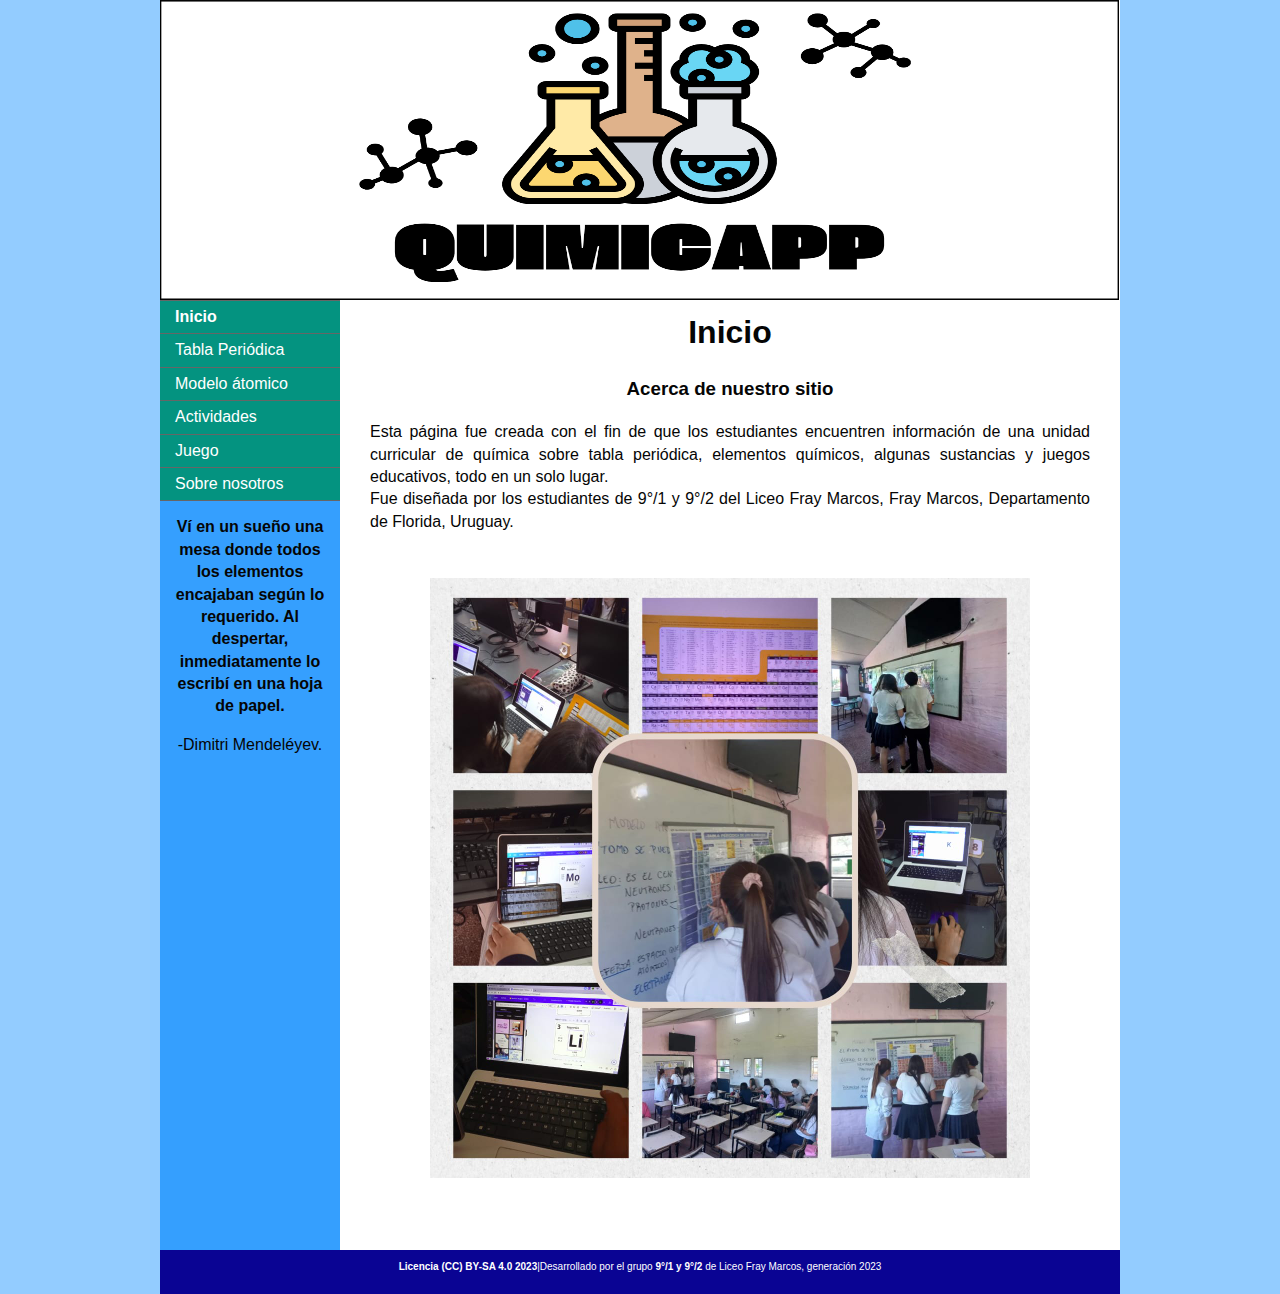
<file: index.html>
<!DOCTYPE html>
<html lang="es">
<head>
  <meta charset="UTF-8">
  <meta name="viewport" content="width=device-width, initial-scale=1.0">
    <title>QUIMICapp - Inicio</title>
    <link rel="icon" href="img/logo_2.png" type="image/x-icon">
    <link rel="stylesheet" href="style.css">
  </head>

  <body>

    <div class="container">
    
      <div class="header">
        <a href="index.html"> 
            <img src="img\logo.png" 
                alt="QUIMICapp" 
                name="QUIMICapp" 
                width="960" 
                height="300" 
                id="logo" 
                style=" background: blue ; display:block;" />
        </a>
      </div><!-- end .header -->

      <div 
        class="sidebar1"
        style="height: 940px;">
        <ul class="nav">
          <li >
            <a class="este" href="index.html">Inicio</a>
          </li>
          <li>
            <a href="TablaPeriodica.html">Tabla Periódica</a>
          </li>
          <li>
            <a href="ModeloAtómico.html">Modelo átomico</a>
          </li>
          <li>
            <a href="Actividades.html">Actividades</a>
          </li>
          <li>
            <a href="Juego.html">Juego</a>
          </li>
	        <li>
            <a href="nosotros.html">Sobre nosotros</a>
          </li>
        </ul>
      
    	  <p class="frase">Ví en un sueño una mesa donde todos los elementos encajaban 
			  según lo requerido. Al despertar, inmediatamente lo escribí en una hoja de papel. </p>
        <p>-Dimitri Mendeléyev.</p>
      </div><!-- end .sidebar1 -->

    
      <div class="content">
        <h1>Inicio</h1>
        <h3>Acerca de nuestro sitio</h3>
    	  <p class="just">Esta página fue creada con el fin de que los estudiantes encuentren información de una unidad 
          curricular de química sobre tabla periódica, elementos químicos, algunas sustancias y juegos 
          educativos, todo en un solo lugar. 
        </p>
        <p class="just">Fue diseñada por los estudiantes de 9°/1 y 9°/2 del 
          Liceo Fray Marcos, Fray Marcos, Departamento de Florida, Uruguay.
        </p>
          <br>
          <br>
        <p style="text-align: center;"><img 
          src="img/cog.png"
          width="600"
          height="600"></p>
          <br>
      </div><!-- end .content -->

      <div class="footer">
        <p> <a href="https://creativecommons.org/licenses/by-sa/4.0/">Licencia (CC) BY-SA 4.0 2023</a>|Desarrollado por el grupo 
          <a class="link"
            href="nosotros.html">
            9°/1 y 9°/2</a> 
        de Liceo Fray Marcos, generación 2023</p>
      </div> <!-- end .footer -->
    </div><!-- end .container -->
  </body>
</html>
</file>
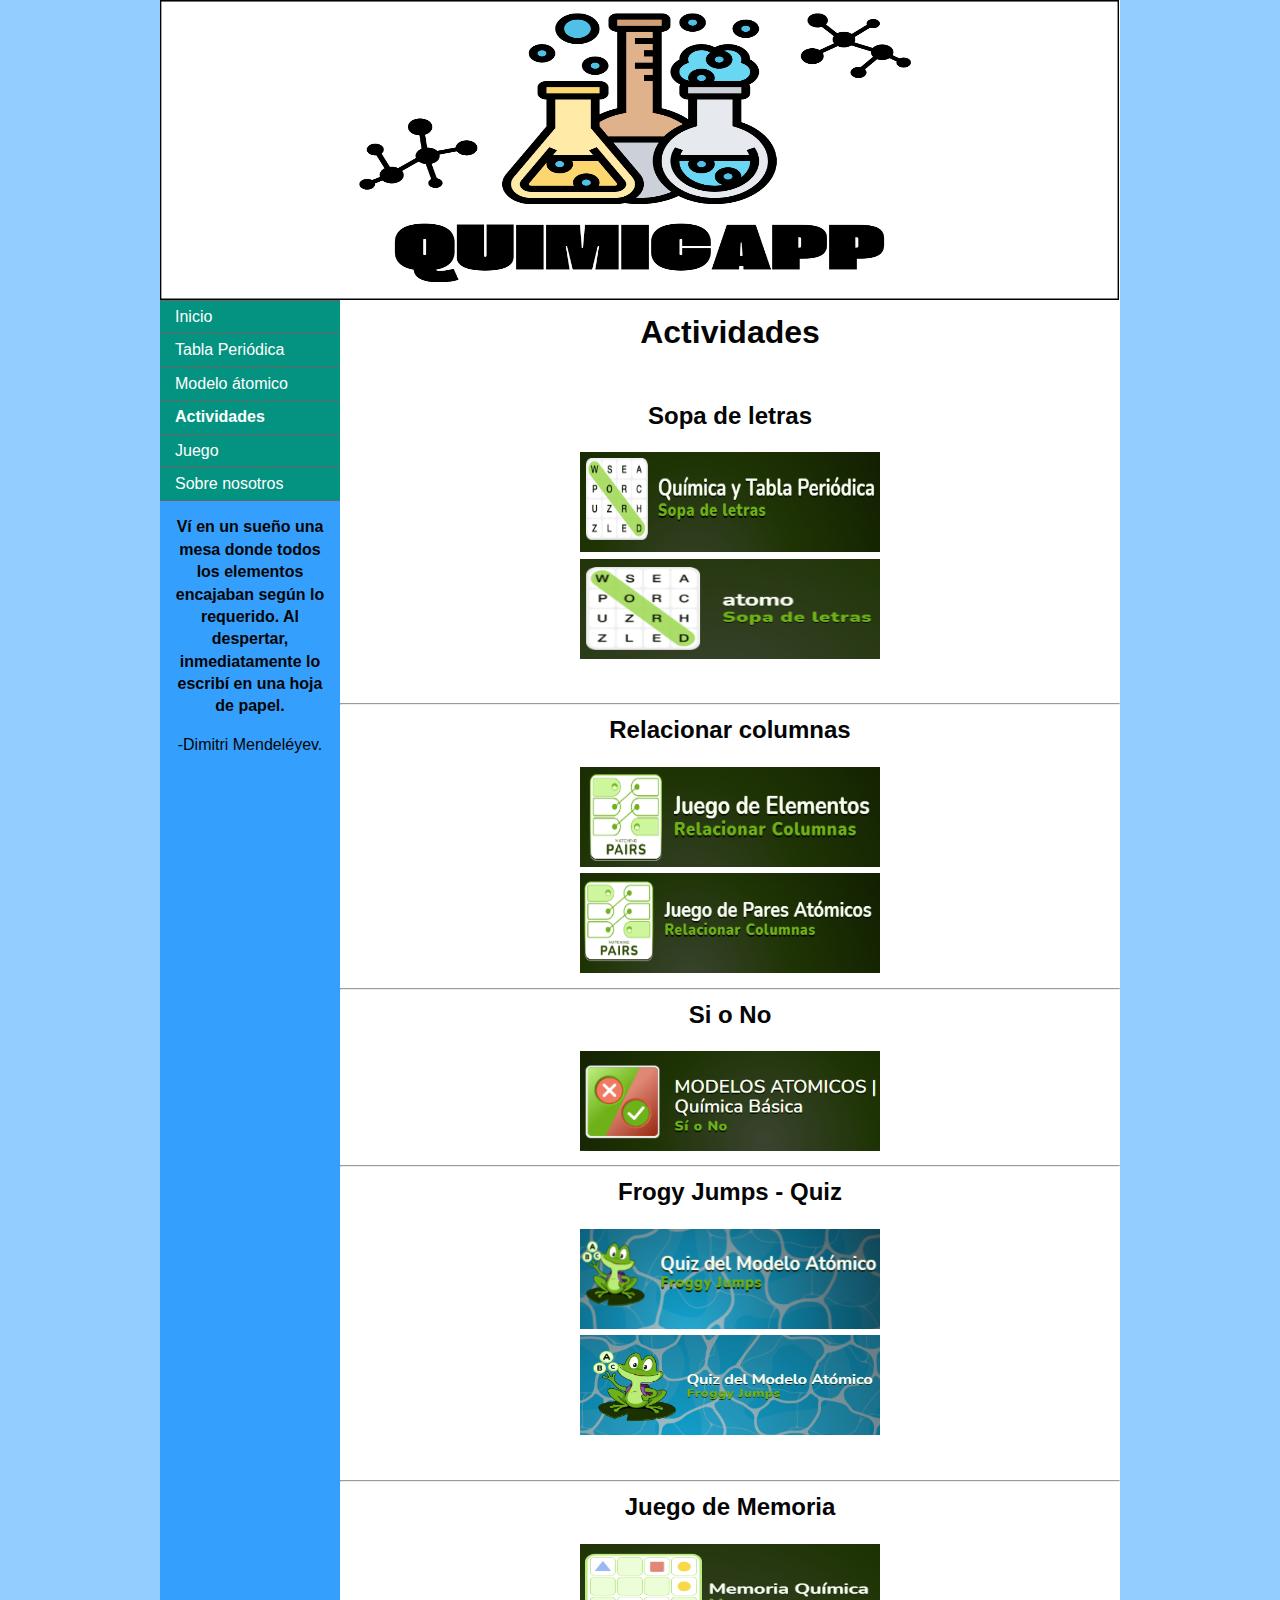
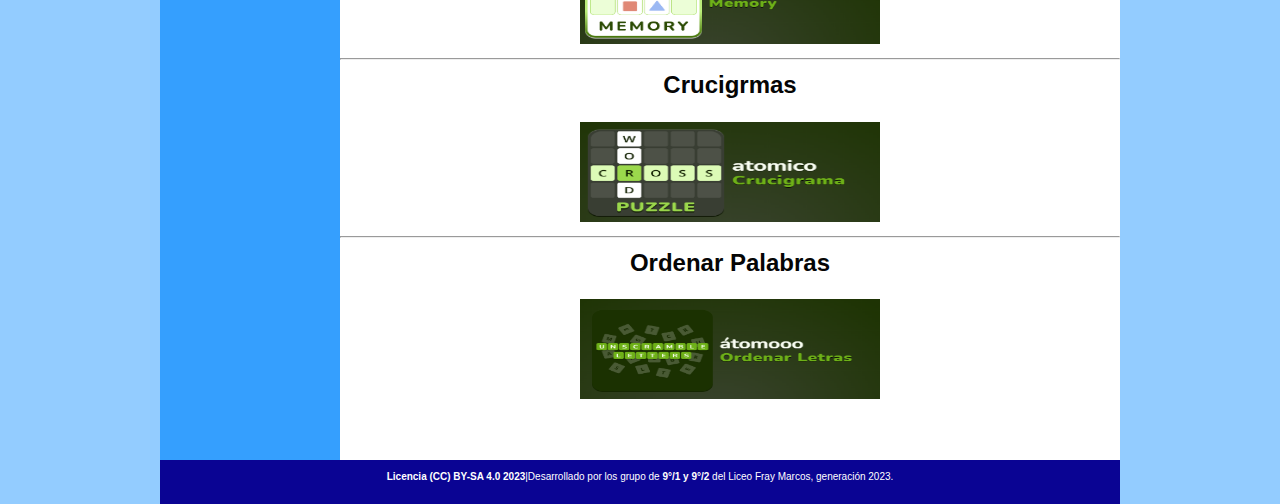
<file: Actividades.html>
<!DOCTYPE html>
<html lang="es">
<head>
  <meta charset="UTF-8">
  <meta name="viewport" content="width=device-width, initial-scale=1.0">
    <title>QUIMICapp - Inicio</title>
    <link rel="icon" href="img/logo_2.png" type="image/x-icon">
    <link rel="stylesheet" href="style.css">
  </head>

  <body>

    <div class="container">
    
      <div class="header">
        <a href="quimicapp.html"> 
            <img src="img\logo.png" 
                alt="QUIMICapp" 
                name="QUIMICapp" 
                width="960" 
                height="300" 
                id="logo" 
                style=" background: blue ; display:block;" />
        </a>
      </div><!-- end .header -->

      <div 
        class="sidebar1"
        style="height: 1750px;">
        <ul class="nav">
          <li>
            <a href="index.html">Inicio</a>
          </li>
          <li>
            <a href="TablaPeriodica.html">Tabla Periódica</a>
          </li>
          <li>
            <a href="ModeloAtómico.html">Modelo átomico</a>
          </li>
          <li class="este"  >
            <a href="actividades.html">Actividades</a>
          </li>
          <li>
            <a href="juego.html">Juego</a>
          </li>
	        <li>
            <a href="nosotros.html">Sobre nosotros</a>
          </li>
        </ul>
      
    <p class="frase">Ví en un sueño una mesa donde todos los elementos encajaban 
      según lo requerido. Al despertar, inmediatamente lo escribí en una hoja de papel. </p>
    <p>-Dimitri Mendeléyev.</p>
    <!-- end .sidebar1 --></div>
  <div class="content">
    <h1>Actividades</h1>
    
    <br>
    <Center>
    <h2>Sopa de letras</h2>
    
      <a href="https://es.educaplay.com/juego/16763897-quimica_y_tabla_periodica.html">
        <img src="img/sopa.png" width="300" height="100" alt="sopa de letras" />
      </a>
      <br>
 
      <a href="https://es.educaplay.com/juego/17119209-atomo.html">
        <img 
          src="img/j_sopa_atomo.PNG" 
          width="300px" 
          height="100px" 
          alt="Juego de Elementos - Relación de columnas" />
      </a>

    <p>&nbsp;</p>

    <hr>
    
    <h2>Relacionar columnas</h2>
  
      <a href="https://es.educaplay.com/juego/16763418-juego_de_elementos.html">
        <img 
          src="img/elementos.png" 
          width="300px" 
          height="100px" 
          alt="Juego de Elementos - Relación de columnas" />
      </a> 
      <br>

      <a href="https://es.educaplay.com/recursos-educativos/17119114-juego_de_pares_atomicos.html">
        <img 
          src="img/j_rc_pares.PNG"
          width="300px"
          height="100px">
      </a>
      <br>
      <hr>
    <h2>Si o No</h2>
   
      <a href="https://es.educaplay.com/recursos-educativos/17119113-modelos_atomicos_quimica_basica.html">
        <img 
          src="img/j_si_ma.PNG" 
          width="300px" 
          height="100px" 
          alt="MODELOS ATOMICOS | Química Básica - Relación de columnas" />
      </a> 
      <hr>
    <h2>Frogy Jumps - Quiz</h2>
  
      <a href="https://es.educaplay.com/recursos-educativos/17119235-quiz_del_modelo_atomico.html">
        <img 
          src="img/j_sapito.PNG" 
          width="300px" 
          height="100px" 
          alt="Juego de Elementos - Relación de columnas" />
    <br>
      <a href="https://es.educaplay.com/juego/17038088-quiz_del_modelo_atomico.html">
        <img 
          src="img/j_sapito_2.PNG" 
          width="300px" 
          height="100px" 
          alt="Juego de Elementos - Relación de columnas" />
      </a> 
       <p>&nbsp;</p>

    <hr>
    <h2>Juego de Memoria </h2>  
      <a href="https://es.educaplay.com/juego/17038204-memoria_quimica.html">
        <img 
          src="img/j_m_mq.PNG" 
          width="300px" 
          height="100px" 
          alt="Juego de Elementos - Relación de columnas" />
      </a> 
        <br>
        <hr>
      <h2>Crucigrmas</h2>
      
        <a href="https://es.educaplay.com/juego/17119270-atomico.html">
          <img 
            src="img/j_c_a.PNG" 
            width="300px" 
            height="100px" 
            alt="MODELOS ATOMICOS | Química Básica - Relación de columnas" />
        </a> 
        <hr>
      <h2>Ordenar Palabras</h2>
      
          <a href="https://es.educaplay.com/juego/17119335-atomooo.html">
            <img 
              src="img/j_ol.PNG" 
              width="300px" 
              height="100px" 
              alt="MODELOS ATOMICOS | Química Básica - Relación de columnas" />
          </a> 
          <br>
    
    
    
    <p>&nbsp;</p>
    </Center>

    <!--<iframe 
      allow="fullscreen; autoplay;" 
      allowfullscreen 
      width="795" 
      height="690" 
      frameborder="0" 
      src="https://es.educaplay.com/juego/17038088-quiz_del_modelo_atomico.html">
    </iframe>-->

    <!--<iframe 
      allow="fullscreen; autoplay;" 
      allowfullscreen 
      width="795" 
      height="690" 
      frameborder="0" 
      src="https://es.educaplay.com/juego/17038204-memoria_quimica.html">
    </iframe>-->

    <!-- <iframe 
      allow="fullscreen; autoplay;" 
      allowfullscreen 
      width="795" 
      height="690" 
      frameborder="0" 
      src="https://es.educaplay.com/juego/17119114-juego_de_pares_atomicos.html">
    </iframe>-->

      <!--https://es.educaplay.com/recursos-educativos/17119113-modelos_atomicos_quimica_basica.html-->
      <!--https://es.educaplay.com/recursos-educativos/17119235-quiz_del_modelo_atomico.-->
      
    <!--<iframe 
      allow="fullscreen; autoplay;" 
      allowfullscreen 
      width="795" 
      height="690" 
      frameborder="0" 
      src="https://es.educaplay.com/juego/17119209-atomo.html">
    </iframe>-->

    <!--<iframe 
      allow="fullscreen; autoplay;" 
      allowfullscreen 
      width="795" 
      height="690" 
      frameborder="0" 
      src="https://es.educaplay.com/juego/17119270-atomico.html">
    </iframe>-->
    
    <!--<iframe 
      allow="fullscreen; autoplay;" 
      allowfullscreen 
      width="795" 
      height="690" 
      frameborder="0" 
      src="https://es.educaplay.com/juego/17119335-atomooo.html">
    </iframe>-->

    <!-- end .content --></div>
  <div class="footer">
   <p><a href="https://creativecommons.org/licenses/by-sa/4.0/">Licencia (CC) BY-SA 4.0 2023</a>|Desarrollado por los grupo de
          <a href="nosotros.html">9°/1 y 9°/2</a> 
        del Liceo Fray Marcos, generación 2023.</p>
    <!-- end .footer --></div>
  <!-- end .container --></div>
</body>
</html>
</file>
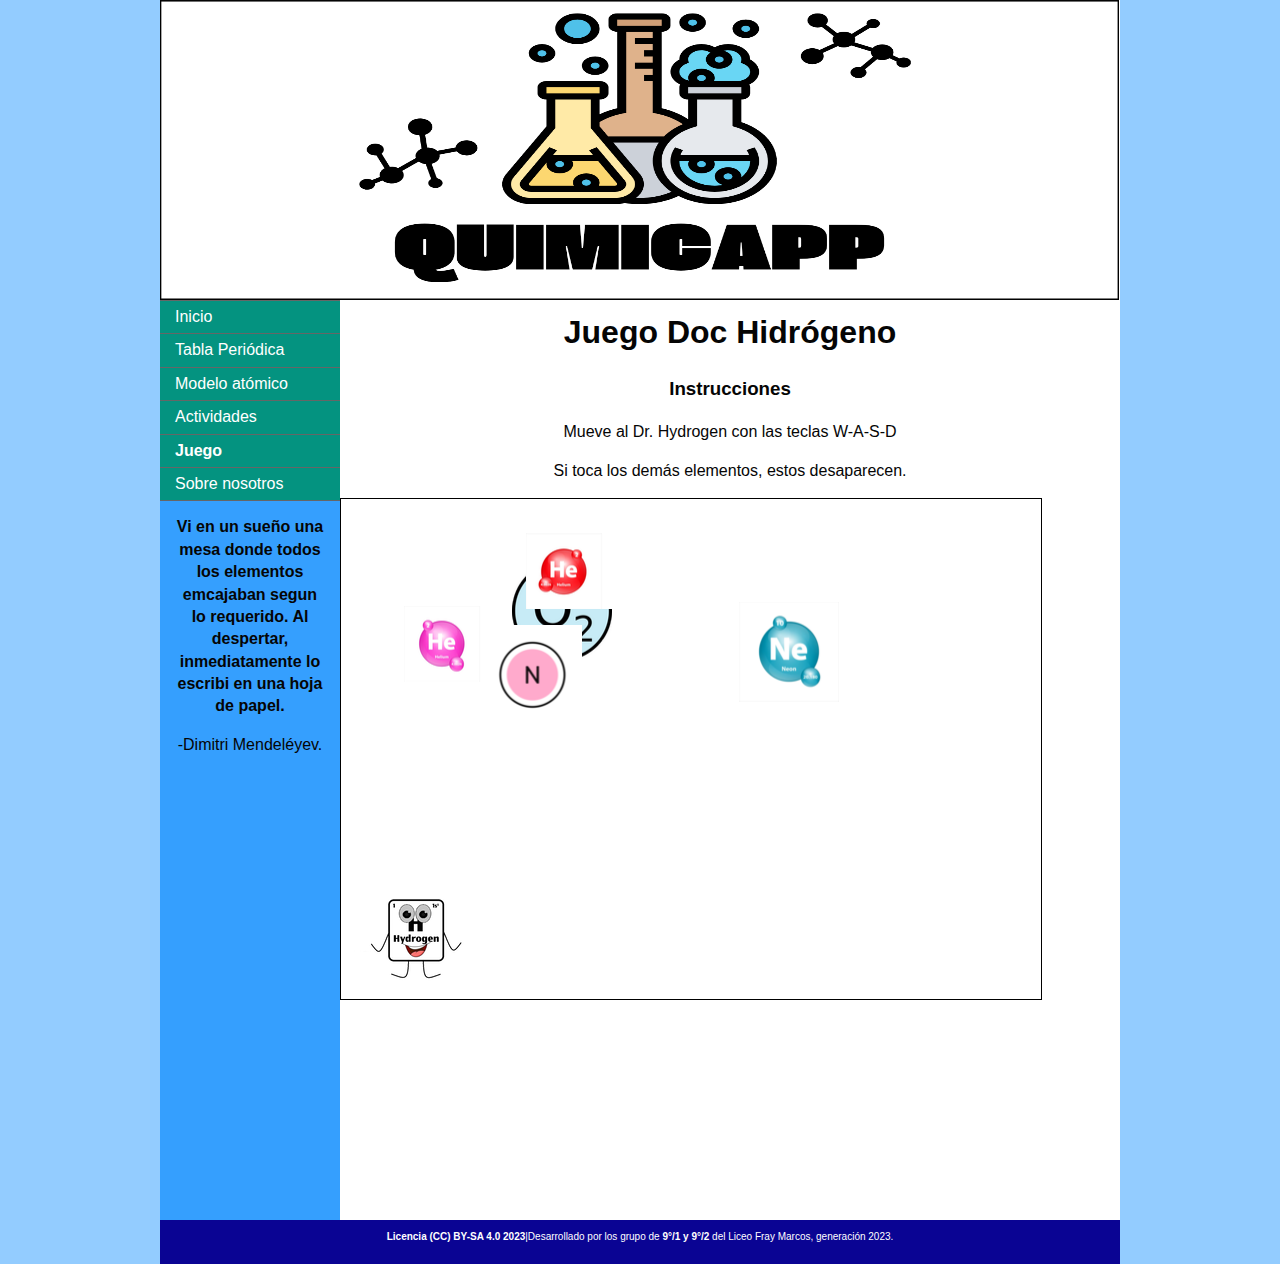
<file: Juego.html>
<!DOCTYPE html>
<html lang="es">
<head>
  <meta charset="UTF-8">
  <meta name="viewport" content="width=device-width, initial-scale=1.0">
    <title>QUIMICapp - Inicio</title>
    <link rel="icon" href="img/logo_2.png" type="image/x-icon">
    <link rel="stylesheet" href="style.css">
  </head>

  <body onkeydown="presionandoTecla(event)" onload="lienzo()">

    <div class="container">
    
      <div class="header">
        <a href="index.html"> 
            <img src="img\logo.png" 
                alt="QUIMICapp" 
                name="QUIMICapp" 
                width="960" 
                height="300" 
                id="logo" 
                style=" background: blue ; display:block;" />
        </a>
      </div><!-- end .header -->

      <div 
        class="sidebar1"
        style="height: 910px;">
        <ul class="nav">
          <li>
            <a href="index.html">Inicio</a>
          </li>
          <li>
            <a href="TablaPeriodica.html">Tabla Periódica</a>
          </li>
          <li>
            <a href="ModeloAtómico.html">Modelo atómico</a>
          </li>
          <li>
            <a href="Actividades.html">Actividades</a>
          </li>
          <li  class="este">
            <a href="Juego.html">Juego</a>
          </li>
	        <li>
            <a href="nosotros.html">Sobre nosotros</a>
          </li>
        </ul>
      
    <p class="frase">Vi en un sueño una mesa donde todos los elementos emcajaban 
		segun lo requerido. Al despertar, inmediatamente lo escribi en una hoja de papel. </p>
    <p>-Dimitri Mendeléyev.</p>
    <!-- end .sidebar1 --></div>
 
 <div class="content">
   
 <h1>Juego Doc Hidrógeno</h1>
 <h3>Instrucciones</h3>
 <p>Mueve al Dr. Hydrogen con las teclas W-A-S-D </p>
 <p>Si toca los demás elementos, estos desaparecen.</p>

       
 <canvas id="canvas" width="700" height="500" style="border:1px solid #000000; background-color:#FFF">
	<img id="dochidro" src="j/dh5.png"  width="70" height="50"/>
	<img id="helio" src="j\he1.png" width="50" height="50"/>   
	<img id="neon" src="j\neon1.png" width="50" height="50"/>    
	<img id="oxigeno" src="j\oxi1.png" width="50" height="50"/>  
	<img id="nitrogeno" src="j\nitro1.png" width="50" height="50"/>  
	<img id="hidrogeno" src="j\hi1.png" width="50" height="50"/> 

		
<script type="text/javascript">
	window.onload = function() {
  lienzo()
};

	var x_dh=0;
	var y_dh=400;
	var x_he=getRandomArbitrary(0, 500);
	var y_he=getRandomArbitrary(0, 200);
	var x_neon=getRandomArbitrary(0, 500);
	var y_neon=getRandomArbitrary(0, 200);
	var x_oxi=getRandomArbitrary(0, 500);
	var y_oxi=getRandomArbitrary(0, 200);
	var x_nitro=getRandomArbitrary(0, 500);
	var y_nitro=getRandomArbitrary(0, 200);
	var x_hi=getRandomArbitrary(0, 500);
	var y_hi=getRandomArbitrary(0, 200);
	var choque=false;
	var he=false;

	function lienzo(){
		
		var canvas=document.getElementById("canvas");
		var context=canvas.getContext("2d");
		var img=document.getElementById("dochidro");
		var img2=document.getElementById("helio");
		var img3=document.getElementById("neon");
		var img4=document.getElementById("oxigeno");
		var img5=document.getElementById("nitrogeno");
		var img6=document.getElementById("hidrogeno");
		context.clearRect(0,0,700,500);
		context.drawImage(img,x_dh,y_dh); 
		
		colision();
		if (he==false){
		context.drawImage(img2,x_he,y_he);
	    }
		
		if (choque==false){
		context.drawImage(img3,x_neon,y_neon); 
		}
		
		if (choque==false){
		context.drawImage(img4,x_oxi,y_oxi); 
		}
		if (choque==false){
		context.drawImage(img5,x_nitro,y_nitro); 
		}
		if (choque==false){
		context.drawImage(img6,x_hi,y_hi); 
		}
		
		
	}

	function presionandoTecla(event){
		
		if (event.keyCode=='68'){
		x_dh=x_dh+5;
		lienzo();
		}
		if (event.keyCode=='65'){
		x_dh=x_dh-5;
		lienzo();
		}
		if (event.keyCode=='83'){
		y_dh=y_dh+5;
		lienzo();
		}
		if (event.keyCode=='87'){
		y_dh=y_dh-5;
		lienzo();
		}
		
		}
 
	function colision(){
		
	      if (((x_he-x_dh)<20) && ((y_he-y_dh)<20) && (he==false)){
		  he==true;
		  
		  lienzo();
	 	   
	} 
		}
		
		
		
		function getRandomArbitrary(min, max) {
			return Math.random() * (max - min) + min;
		}
 
 </script> <!-- fin script-->
	   
 
    <!-- end .content --></div>


  <div class="footer">
   <p><a href="https://creativecommons.org/licenses/by-sa/4.0/">Licencia (CC) BY-SA 4.0 2023</a>|Desarrollado por los grupo de
          <a href="nosotros.html">9°/1 y 9°/2</a> 
        del Liceo Fray Marcos, generación 2023.</p>
    <!-- end .footer --></div>
  <!-- end .container --></div>
</body>
</html>
</file>
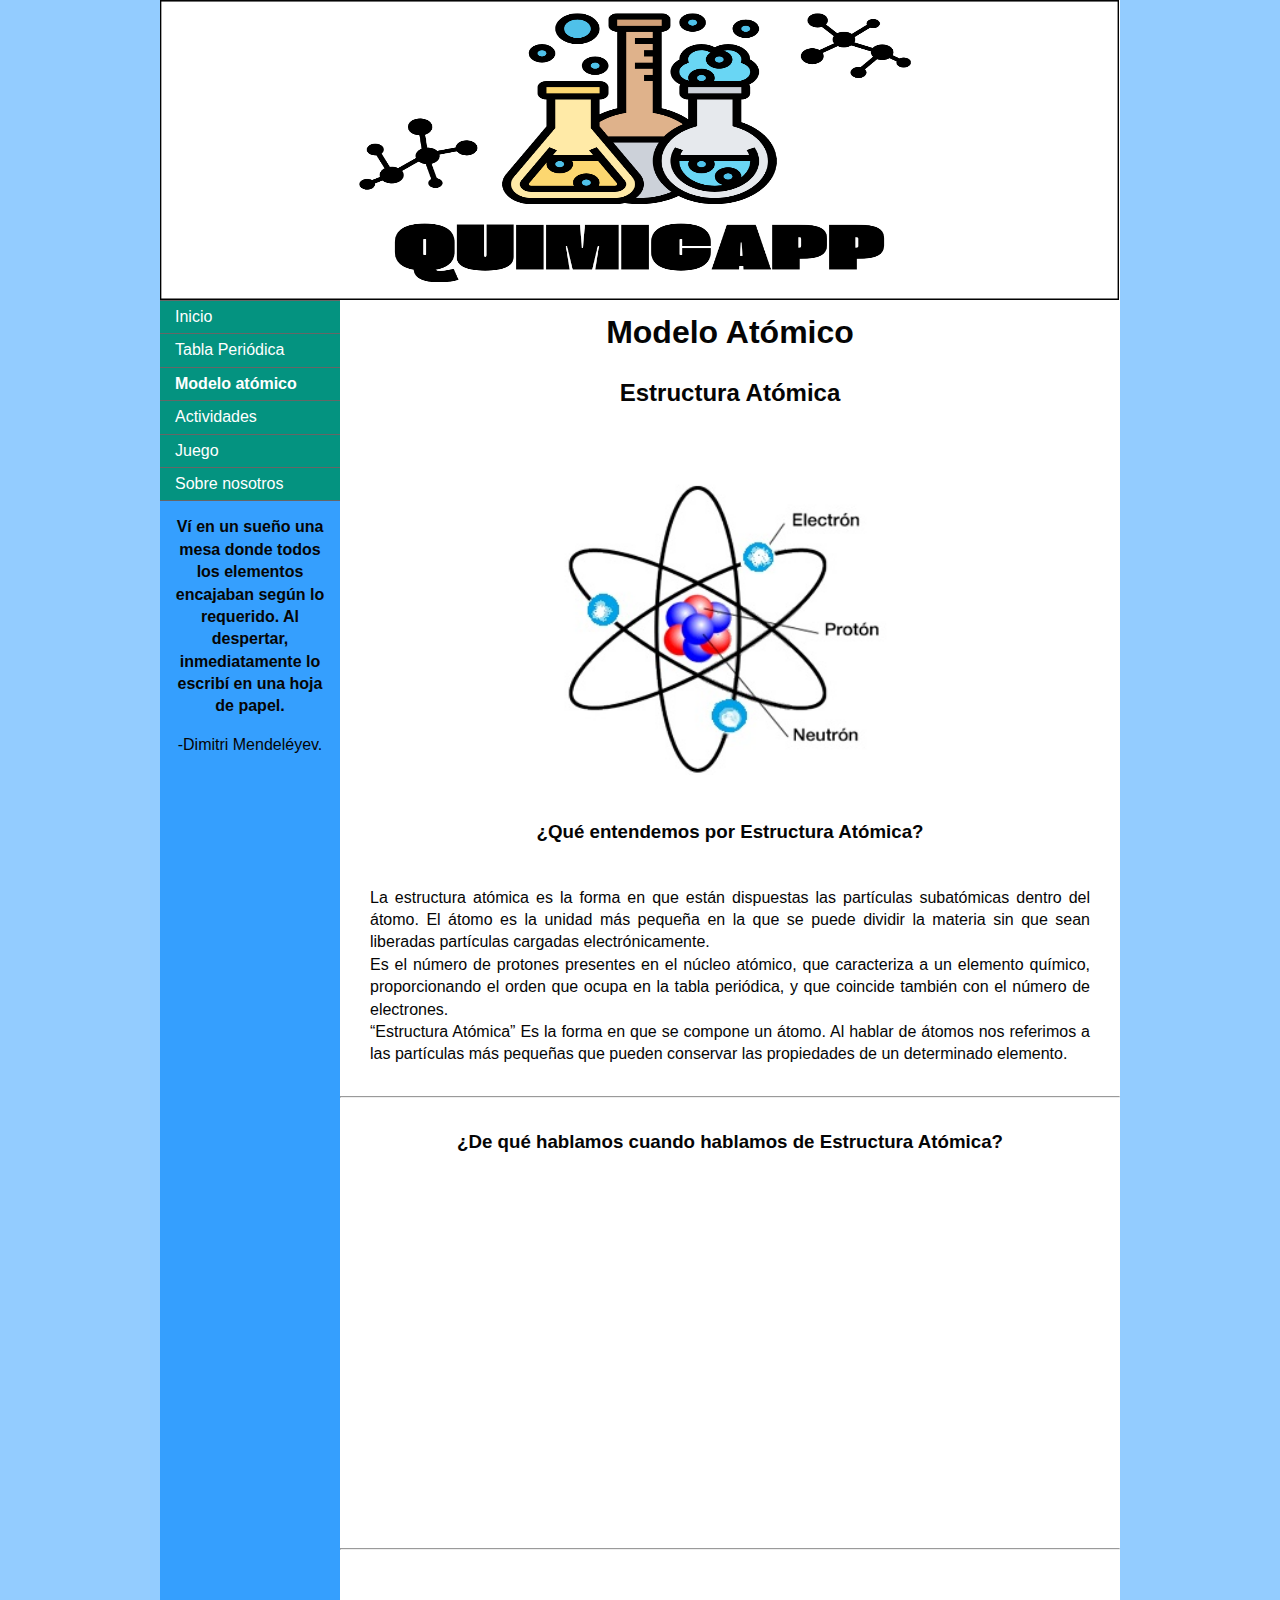
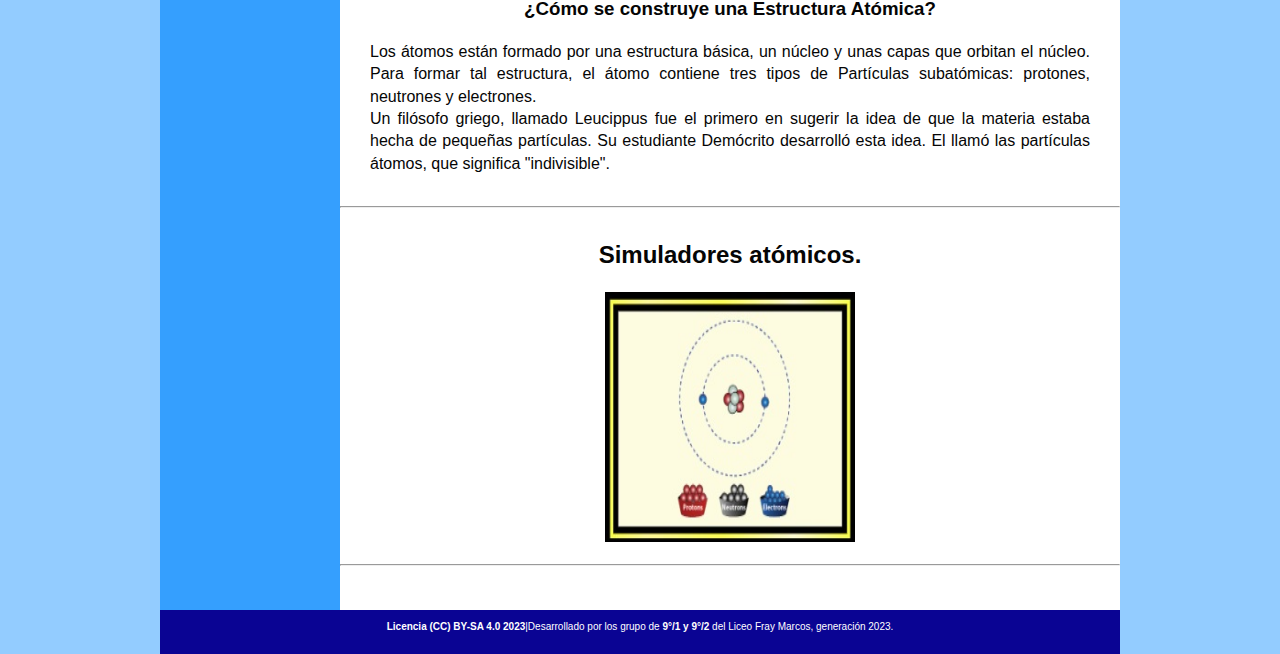
<file: ModeloAtómico.html>
<!DOCTYPE html>
<html lang="es">
<head>
  <meta charset="UTF-8">
  <meta name="viewport" content="width=device-width, initial-scale=1.0">
    <title>QUIMICapp - Modelo Atómico</title>
    <link rel="icon" href="img/logo_2.png" type="image/x-icon">
    <link rel="stylesheet" href="style.css">
  </head>

  <body>

    <div class="container">
    
      <div class="header">
        <a href="index.html"> 
            <img src="img\logo.png" 
                alt="QUIMICapp" 
                name="QUIMICapp" 
                width="960" 
                height="300" 
                id="logo" 
                style=" background: blue ; display:block;" />
        </a>
      </div><!-- end .header -->

      <div 
        class="sidebar1"
        style="height: 1900px;">
        <ul class="nav">
          <li>
            <a href="index.html">Inicio</a>
          </li>
          <li>
            <a href="TablaPeriodica.html">Tabla Periódica</a>
          </li>
          <li class="este">
            <a href="ModeloAtómico.html">Modelo atómico</a>
          </li>
          <li>
            <a href="Actividades.html">Actividades</a>
          </li>
          <li>
            <a href="Juego.html">Juego</a>
          </li>
	        <li>
            <a href="nosotros.html">Sobre nosotros</a>
          </li>
        </ul>
      
    <p class="frase">Ví en un sueño una mesa donde todos los elementos encajaban 
		según lo requerido. Al despertar, inmediatamente lo escribí en una hoja de papel. </p>  
    <p>-Dimitri Mendeléyev.</p>
    <!-- end .sidebar1 --></div>
  <div class="content">
    <h1>Modelo Atómico</h1>
      
        <h2>
          Estructura Atómica
        </h2>
        </br>
        </br>
        <center>
        <img 
          width="350px" 
          height="300px"
          alt="Foto de Estructura Atomica" 
          src="img/Estructura.jpeg"/>
        </center>
        </br>
        <p> 
          <h3>
            ¿Qué entendemos por Estructura Atómica?
          </h3>
        </p>
      
        </br>
        <p class="just">
          La estructura atómica es la forma en que están dispuestas 
          las partículas subatómicas dentro del átomo. 
          El átomo es la unidad más pequeña en la que se puede 
          dividir la materia sin que sean liberadas partículas cargadas electrónicamente. 
        </p>
        <p class="just">
          Es el número de protones presentes en el núcleo atómico, 
          que caracteriza a un elemento químico, proporcionando el orden que 
          ocupa en la tabla periódica, y que coincide también con el número de electrones.
        </p>
        <p class="just">
          “Estructura Atómica” Es la forma en que se compone un átomo. 
          Al hablar de átomos nos referimos a las partículas más pequeñas 
          que pueden conservar las propiedades de un determinado elemento.
        </p> 
        <br>

        <hr>
        <br>
        
      
        <h3>
          ¿De qué hablamos cuando hablamos de Estructura Atómica?
        </h3>	
        </br>
        </br>
        <center>
        <iframe 
          width="560" 
          height="315" 
          src="https://www.youtube.com/embed/8uvluIhFX9I?si=h2leUhjkQrBN9_01" 
          title="YouTube video player" 
          frameborder="0" 
          allow="
            accelerometer; autoplay; 
            clipboard-write; 
            encrypted-media; 
            gyroscope; 
            picture-in-picture; 
            web-share" 
          allowfullscreen>
        </iframe>
        </center>
        <hr>
        <br>
      
        <p> 
          <h3>¿Cómo se construye una Estructura Atómica?</h3>
        </p>
      
        <p class="just">
          Los átomos están formado por una estructura 
          básica, un núcleo y unas capas que orbitan el núcleo. 
          Para formar tal estructura, el átomo contiene tres tipos 
          de Partículas subatómicas: protones, neutrones y electrones.
        </p>
        <p class="just">
          Un filósofo griego, llamado Leucippus fue el primero 
          en sugerir la idea de que la materia estaba hecha de 
          pequeñas partículas. Su estudiante Demócrito desarrolló 
          esta idea. El llamó las partículas átomos, que significa "indivisible". 
        </p>
        <br>               
        <hr>     
      	<br>
       
        <h2> 
          Simuladores atómicos.
        </h2>
        <p>
        <a href="https://phet.colorado.edu/sims/html/build-an-atom/latest/build-an-atom_all.html?locale=es/">
           <center>
        <img 
          width="250px"
          height="250px"
          alt="Imagen de gamificación con Estructura Atomica - Creada en Canva" 
          src="img/atomico.png"/> 
         </center>        </a></p>
       
        <hr>
      </body>
    <!-- end .content --></div>
  <div class="footer">
   <p><a href="https://creativecommons.org/licenses/by-sa/4.0/">Licencia (CC) BY-SA 4.0 2023</a>|Desarrollado por los grupo de
          <a href="nosotros.html">9°/1 y 9°/2</a> 
        del Liceo Fray Marcos, generación 2023.</p>
    <!-- end .footer --></div>
  <!-- end .container --></div>
</body>
</html>
</file>
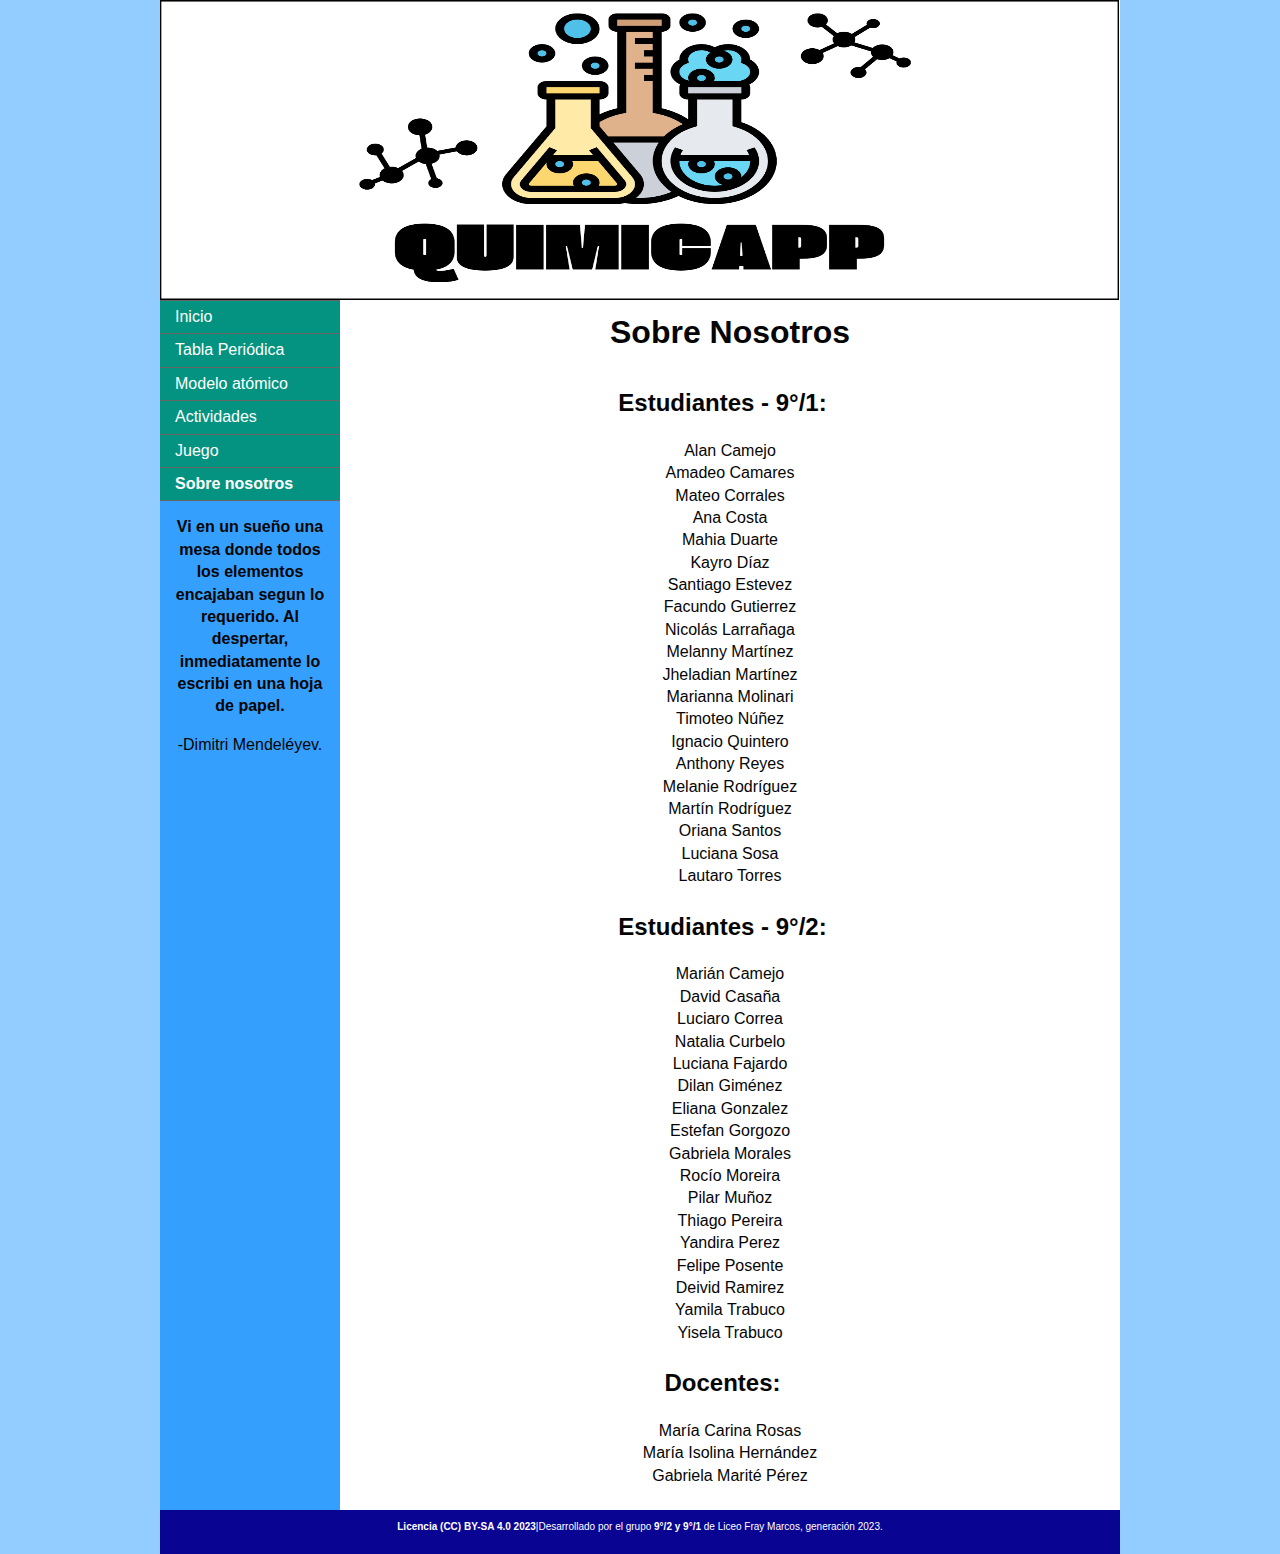
<file: nosotros.html>
<!DOCTYPE html>
<html lang="es">
<head>
  <meta charset="UTF-8">
  <meta name="viewport" content="width=device-width, initial-scale=1.0">
    <title>QUIMICapp - Nosotros </title>
    <link rel="icon" href="img/logo_2.PNG" type="image/x-icon">
    <link rel="stylesheet" href="style.css">
  </head>

  <body>

    <div class="container">
    
      <div class="header">
        <a href="index.html"> 
            <img src="img\logo.png" 
                alt="QUIMICapp" 
                name="QUIMICapp" 
                width="960" 
                height="300" 
                id="logo" 
                style=" background: blue ; display:block;" />
        </a>
      </div><!-- end .header -->

      <div 
        class="sidebar1"
        style="height: 1200px;">
        <ul class="nav">
          <li>
            <a href="index.html">Inicio</a>
          </li>
          <li>
            <a href="TablaPeriodica.html">Tabla Periódica</a>
          </li>
          <li>
            <a href="ModeloAtómico.html">Modelo atómico</a>
          </li>
          <li>
            <a href="Actividades.html">Actividades</a>
          </li>
          <li>
            <a href="Juego.html">Juego</a>
          </li>
	        <li  class="este">
            <a href="nosotros.html">Sobre nosotros</a>
          </li>
        </ul>
      
      
    	  <p class="frase">Vi en un sueño una mesa donde todos los elementos encajaban 
			  segun lo requerido. Al despertar, inmediatamente lo escribi en una hoja de papel. </p>
        <p>-Dimitri Mendeléyev.</p>
      </div><!-- end .sidebar1 -->

    
      <div class="content">
        <h1 class="list">Sobre Nosotros</h1>
      </div><!-- end .content -->
     
    <h2 class="list">Estudiantes - 9°/1:</h2>
    <ul class="list">
        <li>Alan Camejo</li>
        <li>Amadeo Camares</li>
        <li>Mateo Corrales</li>
        <li>Ana Costa</li>
        <li>Mahia Duarte</li>
        <li>Kayro Díaz</li>
        <li>Santiago Estevez</li>
        <li>Facundo Gutierrez</li>
        <li>Nicolás Larrañaga</li>
        <li>Melanny Martínez</li>
        <li>Jheladian Martínez</li>
        <li>Marianna Molinari</li>
        <li>Timoteo Núñez</li>
        <li>Ignacio Quintero</li>
        <li>Anthony Reyes</li>
        <li>Melanie Rodríguez</li>
        <li>Martín Rodríguez</li>
        <li>Oriana Santos</li>
        <li>Luciana Sosa</li>
        <li>Lautaro Torres</li>
    </ul>
    <br>

    <h2 class="list">Estudiantes - 9°/2:</h2>
    <ul class="list">
        <li>Marián Camejo</li>
        <li>David Casaña</li>
        <li>Luciaro Correa</li>
        <li>Natalia Curbelo</li>
        <li>Luciana Fajardo</li>
        <li>Dilan Giménez</li>
        <li>Eliana Gonzalez</li>
        <li>Estefan Gorgozo</li>
        <li>Gabriela Morales</li>
        <li>Rocío Moreira</li>
        <li>Pilar Muñoz</li>
        <li>Thiago Pereira</li>
        <li>Yandira Perez</li>
        <li>Felipe Posente</li>
        <li>Deivid Ramirez</li>
        <li>Yamila Trabuco</li>
        <li>Yisela Trabuco</li>
    </ul>
    
<br>

     <h2 class="list">Docentes:</h2>
      <ul class="list">
        <li>María Carina Rosas</li>
        <li>María Isolina Hernández</li>
        <li>Gabriela Marité Pérez</li>
    </ul>

<br>
      <div class="footer">
        <p><a href="https://creativecommons.org/licenses/by-sa/4.0/">Licencia (CC) BY-SA 4.0 2023</a>|Desarrollado por el grupo 
          <a href="nosotros.html">9°/2 y 9°/1</a> 
        de Liceo Fray Marcos, generación 2023.</p>
      </div> <!-- end .footer -->
    </div><!-- end .container -->
  </body>
</html>
</file>
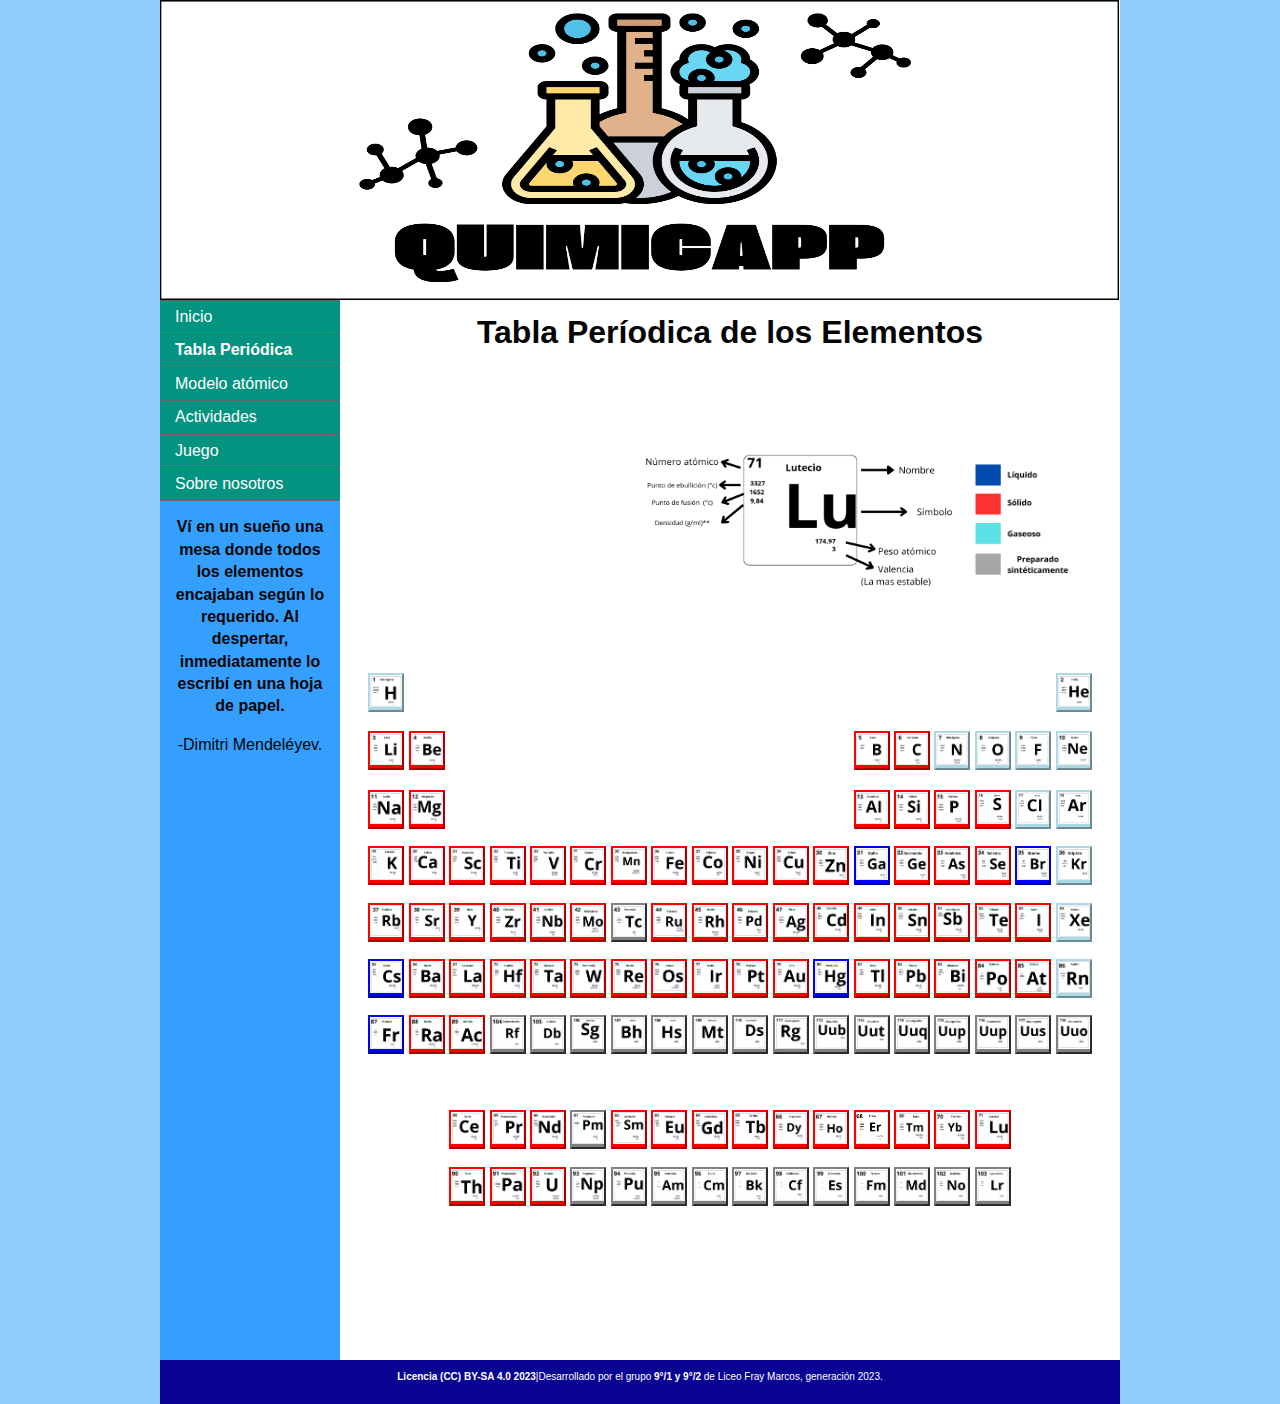
<file: TablaPeriodica.html>
<!DOCTYPE html>
<html lang="es">
<head>
  <meta charset="UTF-8">
  <meta name="viewport" content="width=device-width, initial-scale=1.0">
  <title>QUIMICapp - Tabla Periodica</title>
  <link rel="stylesheet" href="style.css">
  <link rel="icon" href="img/logo_2.png" type="image/x-icon">
</head>

<body>
	
	<script type="text/javascript">
	
	function cambiarElemento(blanco){
		document.getElementById("elemento").src=blanco;
	}
  // Llama a la función automáticamente cuando la página se carga
window.onload = function() {
  estado();
};

function estado() {
  var botones = document.getElementsByClassName("b");

  for (var i = 0; i < botones.length; i++) {
    var boton = botones[i];

    // Reiniciar el color del fondo y el borde a sus valores predeterminados
    boton.style.backgroundColor = "";
    boton.style.borderColor = "";

    // Verificar el valor del atributo id
    if (boton.id === "s") {
      // Cambiar el color del fondo y el borde a negro
      boton.style.backgroundColor = "red"; //negro
      boton.style.borderColor = "red";
    }
    if (boton.id === "g") {
      // Cambiar el color del fondo y el borde a violeta
      boton.style.backgroundColor = "lightblue"; //violeta
      boton.style.borderColor = "lightblue";
    }
    if (boton.id === "l") {
      // Cambiar el color del fondo y el borde a celeste (liquidos)
      boton.style.backgroundColor = "blue"; //celeste
      boton.style.borderColor = "blue";
    }
    if (boton.id === "ps") {
      // Cambiar el color del fondo y el borde a gris
      boton.style.backgroundColor = "grey";
      boton.style.borderColor = "grey";
    }
  }
}

	</script>

<div class="container">
    
  <div class="header">
    <a href="index.html"> 
        <img src="img\logo.png" 
            alt="QUIMICapp" 
            name="QUIMICapp" 
            width="960" 
            height="300" 
            id="logo" 
            style=" background: blue ; display:block;" />
    </a>

    <!-- end .header --></div>
  <div class="sidebar1"
    style="height: 1050px;">
    <ul class="nav">
          <li>
            <a href="index.html">Inicio</a>
          </li>
          <li class="este">
            <a href="TablaPeriodica.html">Tabla Periódica</a>
          </li>
          <li>
            <a href="ModeloAtómico.html">Modelo atómico</a>
          </li>
          <li>
            <a href="Actividades.html">Actividades</a>
          </li>
          <li>
            <a href="Juego.html">Juego</a>
          </li>
	        <li>
            <a href="nosotros.html">Sobre nosotros</a>
          </li>
    </ul>
    <p class="frase">Ví en un sueño una mesa donde todos los elementos encajaban 
      según lo requerido. Al despertar, inmediatamente lo escribí en una hoja de papel. </p>
    <p>-Dimitri Mendeléyev.</p>
    <!-- end .sidebar1 --></div>
  <div class="content">
    <h1>Tabla Períodica de los Elementos</h1>
    <p><img id="elemento"  src="img/blanco.png" width="250" height="250" alt="blanco" />
      <img id="esquema" src="img/esquema.png"  width="325" height="225" alt="esquema" />
      <img id="ref" src="img/ref.png" width="100" height="225" alt="Referencias de Color"/>
      </p>
    <br>
    <p><button class="b" id="g" type="button" onclick=cambiarElemento('img/1.png')><img src="img/1.png" width="32" height="32" alt="Hidrógeno" /></button>
      <img src="img/blanco.png" width="36" height="36" alt="2" />
       <img src="img/blanco.png" width="36" height="36" alt="2" />
        <img src="img/blanco.png" width="36" height="36" alt="2" />
         <img src="img/blanco.png" width="36" height="36" alt="2" />
          <img src="img/blanco.png" width="36" height="36" alt="2" />
           <img src="img/blanco.png" width="36" height="36" alt="2" />
            <img src="img/blanco.png" width="36" height="36" alt="2" />
             <img src="img/blanco.png" width="36" height="36" alt="2" />
              <img src="img/blanco.png" width="36" height="36" alt="2" />
               <img src="img/blanco.png" width="36" height="36" alt="2" /> 
                <img src="img/blanco.png" width="36" height="36" alt="2" />
                <img src="img/blanco.png" width="36" height="36" alt="2" />
                 <img src="img/blanco.png" width="36" height="36" alt="2" />
                  <img src="img/blanco.png" width="36" height="36" alt="2" />
                   <img src="img/blanco.png" width="36" height="36" alt="2" />
                    <img src="img/blanco.png" width="36" height="36" alt="2" />
                     <button class="b" id="g" type="button" onclick=cambiarElemento('img/2.png')><img src="img/2.png" width="32" height="Helio" alt="2" /></button>
               </p>
                <p><button class="b" id="s" type="button" onclick=cambiarElemento('img/3.png')><img src="img/3.png" width="32" height="32" alt="Litio" /></button>
                <button class="b" id="s" type="button" onclick=cambiarElemento('img/4.png')><img src="img/4.png" width="32" height="32" alt="Birilio" /></button>
                <img src="img/blanco.png" width="36" height="36" alt="2" />
                  <img src="img/blanco.png" width="36" height="36" alt="2" />
                    <img src="img/blanco.png" width="36" height="36" alt="2" />
                      <img src="img/blanco.png" width="36" height="36" alt="2" />
                        <img src="img/blanco.png" width="36" height="36" alt="2" />
                          <img src="img/blanco.png" width="36" height="36" alt="2" />
                            <img src="img/blanco.png" width="36" height="36" alt="2" />
                              <img src="img/blanco.png" width="36" height="36" alt="2" />
                                <img src="img/blanco.png" width="36" height="36" alt="2" /> 
                                  <img src="img/blanco.png" width="36" height="36" alt="2" />
                                    <button class="b" id="s" type="button" onclick=cambiarElemento('img/5.png')><img src="img/5.png" width="32" height="32" alt="Boro" /></button>
                                      <button class="b" id="s" type="button" onclick=cambiarElemento('img/6.png')><img src="img/6.png" width="32" height="32" alt="Carbono" /></button>
                                        <button class="b" id="g" type="button" onclick=cambiarElemento('img/7.png')><img src="img/7.png" width="32" height="32" alt="Nitrogeno" /></button>
                                          <button class="b" id="g" type="button" onclick=cambiarElemento('img/8.png')><img src="img/8.png" width="32" height="32" alt="Oxigeno" /></button>
                                            <button class="b" id="g" type="button" onclick=cambiarElemento('img/9.png')><img src="img/9.png" width="32" height="32" alt="Fluor" /></button>
                                              <button class="b" id="g" type="button" onclick=cambiarElemento('img/10.png')><img src="img/10.png" width="32" height="32" alt="Neón" /></button>
                </p>
                <p>
                  <button class="b" id="s" type="button" onclick=cambiarElemento('img/11.png')><img src="img/11.png" width="32" height="32" alt="Sodio" /></button>
                  <button class="b" id="s" type="button" onclick=cambiarElemento('img/12.png')><img src="img/12.png" width="32" height="32" alt="Magnesio" /></button>
                  <img src="img/blanco.png" width="36" height="36" alt="2" />
                  <img src="img/blanco.png" width="36" height="36" alt="2" />
                  <img src="img/blanco.png" width="36" height="36" alt="2" />
                  <img src="img/blanco.png" width="36" height="36" alt="2" />
                  <img src="img/blanco.png" width="36" height="36" alt="2" />
                  <img src="img/blanco.png" width="36" height="36" alt="2" />
                  <img src="img/blanco.png" width="36" height="36" alt="2" />
                  <img src="img/blanco.png" width="36" height="36" alt="2" />
                  <img src="img/blanco.png" width="36" height="36" alt="2" /> 
                  <img src="img/blanco.png" width="36" height="36" alt="2" />
                  <button class="b" id="s" type="button" onclick=cambiarElemento('img/13.png')><img src="img/13.png" width="32" height="32" alt="Aluminio" /></button>
                  <button class="b" id="s" type="button" onclick=cambiarElemento('img/14.png')> <img src="img/14.png" width="32" height="32" alt="Silico" /></button>
                  <button class="b" id="s" type="button" onclick=cambiarElemento('img/15.png')> <img src="img/15.png" width="32" height="32" alt="Fósforo" /></button>
                  <button class="b" id="s" type="button" onclick=cambiarElemento('img/16.png')> <img src="img/16.png" width="32" height="32" alt="Azufre" /></button>
                  <button class="b" id="g" type="button" onclick=cambiarElemento('img/17.png')> <img src="img/17.png" width="32" height="32" alt="Cloro" /></button>
                  <button class="b" id="g"  type="button" onclick=cambiarElemento('img/18.png')> <img src="img/18.png" width="32" height="32" alt="Argon" /></button>
                </p>
  
                <p><button class="b" id="s" type="button" onclick=cambiarElemento('img/19.png')> <img src="img/19.png" width="32" height="32" alt="Potasio" /></button>
               <button class="b" id="s" type="button" onclick=cambiarElemento('img/20.png')>  <img src="img/20.png" width="32" height="32" alt="Calcio" /></button>
                 <button class="b" id="s" type="button" onclick=cambiarElemento('img/21.png')> <img src="img/21.png" width="32" height="32" alt="Escandio" /></button>
                  <button class="b" id="s" type="button" onclick=cambiarElemento('img/22.png')> <img src="img/22.png" width="32" height="32" alt="Titanio" /></button>
                   <button class="b" id="s" type="button" onclick=cambiarElemento('img/23.png')> <img src="img/23.png" width="32" height="32" alt="Vanadio" /></button>
                    <button class="b" id="s" type="button" onclick=cambiarElemento('img/24.png')> <img src="img/24.png" width="32" height="32" alt="Cromo" /></button>
                     <button class="b" id="s" type="button" onclick=cambiarElemento('img/25.png')> <img src="img/25.png" width="32" height="32" alt="Manganeso" /></button>
                      <button class="b" id="s" type="button" onclick=cambiarElemento('img/26.png')> <img src="img/26.png" width="32" height="32" alt="Hiero" /></button>
                       <button class="b" id="s" type="button" onclick=cambiarElemento('img/27.png')> <img src="img/27.png" width="32" height="32" alt="Cobalto" /></button>
                        <button class="b" id="s" type="button" onclick=cambiarElemento('img/28.png')> <img src="img/28.png" width="32" height="32" alt="Niquel" /></button>
                         <button class="b" id="s" type="button" onclick=cambiarElemento('img/29.png')> <img src="img/29.png" width="32" height="32" alt="Cobre" /> </button>
                          <button class="b" id="s" type="button" onclick=cambiarElemento('img/30.png')> <img src="img/30.png" width="32" height="32" alt="Cinc" /></button>
                          <button class="b" id="l" type="button" onclick=cambiarElemento('img/31.png')> <img src="img/31.png" width="32" height="32" alt="Galio" /></button>
                           <button class="b" id="s" type="button" onclick=cambiarElemento('img/32.png')> <img src="img/32.png" width="32" height="32" alt="Germanio" /></button>
                            <button class="b" id="s" type="button" onclick=cambiarElemento('img/33.png')> <img src="img/33.png" width="32" height="32" alt="Arsénico" /></button>
                             <button class="b" id="s" type="button" onclick=cambiarElemento('img/34.png')> <img src="img/34.png" width="32" height="32" alt="Selenio" /></button>
                              <button class="b" id="l" type="button" onclick=cambiarElemento('img/35.png')> <img src="img/35.png" width="32" height="32" alt="Bromo" /></button>
                                <button class="b" id="g" type="button" onclick=cambiarElemento('img/36.png')> <img src="img/36.png" width="32" height="32" alt="Kripton" /></button>
                         </p>
                         <p> <button class="b" id="s" type="button" onclick=cambiarElemento('img/37.png')> <img src="img/37.png" width="32" height="32" alt="Rubidio" /></button>
                 <button class="b" id="s" type="button" onclick=cambiarElemento('img/38.png')> <img src="img/38.png" width="32" height="32" alt="Estroncio" /></button>
                 <button class="b" id="s" type="button" onclick=cambiarElemento('img/39.png')>  <img src="img/39.png" width="32" height="32" alt="Itrio" /></button>
                  <button class="b" id="s" type="button" onclick=cambiarElemento('img/40.png')>  <img src="img/40.png" width="32" height="32" alt="Cicronio" /></button>
                   <button class="b" id="s" type="button" onclick=cambiarElemento('img/41.png')>  <img src="img/41.png" width="32" height="32" alt="Niobio" /></button>
                     <button class="b" id="s" type="button" onclick=cambiarElemento('img/42.png')> <img src="img/42.png" width="32" height="32" alt="Molibdenio" /></button>
                     <button class="b" id="ps" type="button" onclick=cambiarElemento('img/43.png')>  <img src="img/43.png" width="32" height="32" alt="Tecnecio" /></button>
                      <button class="b" id="s" type="button" onclick=cambiarElemento('img/44.png')>  <img src="img/44.png" width="32" height="32" alt="Rutenio" /></button>
                      <button class="b" id="s" type="button" onclick=cambiarElemento('img/45.png')>   <img src="img/45.png" width="32" height="32" alt="Rodio" /></button>
                        <button class="b" id="s" type="button" onclick=cambiarElemento('img/46.png')>  <img src="img/46.png" width="32" height="32" alt="Paladio" /></button>
                          <button class="b" id="s" type="button" onclick=cambiarElemento('img/47.png')> <img src="img/47.png" width="32" height="32" alt="Plata" /> </button>
                          <button class="b" id="s" type="button" onclick=cambiarElemento('img/48.png')>  <img src="img/48.png" width="32" height="32" alt="Cadmio" /></button>
                           <button class="b" id="s" type="button" onclick=cambiarElemento('img/49.png')> <img src="img/49.png" width="32" height="32" alt="Indio" /></button>
                           <button class="b" id="s" type="button" onclick=cambiarElemento('img/50.png')>  <img src="img/50.png" width="32" height="32" alt="Estaño" /></button>
                            <button class="b" id="s" type="button" onclick=cambiarElemento('img/51.png')>  <img src="img/51.png" width="32" height="32" alt="Antimonio" /></button>
                             <button class="b" id="s" type="button" onclick=cambiarElemento('img/52.png')>  <img src="img/52.png" width="32" height="32" alt="Telurio" /></button>
                               <button class="b" id="s" type="button" onclick=cambiarElemento('img/53.png')> <img src="img/53.png" width="32" height="32" alt="Yodo" /></button>
                                <button class="b" id="g" type="button" onclick=cambiarElemento('img/54.png')> <img src="img/54.png" width="32" height="32" alt="Xenión" /></button>
                         </p>
                          <p><button class="b" id="l" type="button" onclick=cambiarElemento('img/55.png')> <img src="img/55.png" width="32" height="32" alt="Cesio" /></button>
               <button class="b" id="s" type="button" onclick=cambiarElemento('img/56.png')>  <img src="img/56.png" width="32" height="32" alt="Brio" /></button>
                 <button class="b" id="s" type="button" onclick=cambiarElemento('img/57.png')> <img src="img/57.png" width="32" height="32" alt="Lantano" /></button>
                  <button class="b" id="s" type="button" onclick=cambiarElemento('img/72.png')> <img src="img/72.png" width="32" height="32" alt="Hafinio" /></button>
                  <button class="b" id="s" type="button" onclick=cambiarElemento('img/73.png')> <img src="img/73.png" width="32" height="32" alt="Tantalio" /></button>
                    <button class="b" id="s" type="button" onclick=cambiarElemento('img/74.png')> <img src="img/74.png" width="32" height="32" alt="Wolframio" /></button>
                     <button class="b" id="s" type="button" onclick=cambiarElemento('img/75.png')> <img src="img/75.png" width="32" height="32" alt="Renio" /></button>
                      <button class="b" id="s" type="button" onclick=cambiarElemento('img/76.png')> <img src="img/76.png" width="32" height="32" alt="Osmio" /></button>
                      <button class="b" id="s" type="button" onclick=cambiarElemento('img/77.png')>  <img src="img/77.png" width="32" height="32" alt="Iridio" /></button>
                        <button class="b" id="s" type="button" onclick=cambiarElemento('img/78.png')> <img src="img/78.png" width="32" height="32" alt="Platino" /></button>
                        <button class="b" id="s" type="button" onclick=cambiarElemento('img/79.png')> <img src="img/79.png" width="32" height="32" alt="Oro" /> </button>
                         <button class="b" id="l" type="button" onclick=cambiarElemento('img/80.png')> <img src="img/80.png" width="32" height="32" alt="Mercurio" /></button>
                         <button class="b" id="s" type="button" onclick=cambiarElemento('img/81.png')> <img src="img/81.png" width="32" height="32" alt="Tlio" /></button>
                          <button class="b" id="s" type="button" onclick=cambiarElemento('img/82.png')> <img src="img/82.png" width="32" height="32" alt="Plomo" /></button>
                           <button class="b" id="s" type="button" onclick=cambiarElemento('img/83.png')> <img src="img/83.png" width="32" height="32" alt="Bismuto" /></button>
                            <button class="b" id="s" type="button" onclick=cambiarElemento('img/84.png')> <img src="img/84.png" width="32" height="32" alt="Polonio" /></button>
                              <button class="b" id="s" type="button" onclick=cambiarElemento('img/85.png')><img src="img/85.png" width="32" height="32" alt="Astato" /></button>
                             <button class="b" id="g" type="button" onclick=cambiarElemento('img/86.png')>  <img src="img/86.png" width="32" height="32" alt="Radom" /></button>
                         </p>
                          <p><button class="b" id="l" type="button" onclick=cambiarElemento('img/87.png')> <img src="img/87.png" width="32" height="32" alt="Francio" /></button>
                <button class="b" id="s" type="button" onclick=cambiarElemento('img/88.png')><img src="img/88.png" width="32" height="32" alt="Rdio" /></button>
                <button class="b" id="s" type="button" onclick=cambiarElemento('img/89.png')> <img src="img/89.png" width="32" height="32" alt="Actanio" /></button>
                  <button class="b" id="ps" type="button" onclick=cambiarElemento('img/104.png')><img src="img/104.png" width="32" height="32" alt="Rutherfordio" /></button>
                  <button class="b" id="ps" type="button" onclick=cambiarElemento('img/105.png')> <img src="img/105.png" width="32" height="32" alt="Dubnio" /></button>
                    <button class="b" id="ps" type="button" onclick=cambiarElemento('img/106.png')><img src="img/106.png" width="32" height="32" alt="Saborgio" /></button>
                    <button class="b" id="ps" type="button" onclick=cambiarElemento('img/107.png')> <img src="img/107.png" width="32" height="32" alt="Bohrio" /></button>
                      <button class="b" id="ps" type="button" onclick=cambiarElemento('img/108.png')><img src="img/108.png" width="32" height="32" alt="Hassio" /></button>
                      <button class="b" id="ps" type="button" onclick=cambiarElemento('img/109.png')> <img src="img/109.png" width="32" height="32" alt="Maitnerio" /></button>
                       <button class="b" id="ps" type="button" onclick=cambiarElemento('img/110.png')> <img src="img/110.png" width="32" height="32" alt="Ununnilio" /></button>
                         <button class="b" id="ps" type="button" onclick=cambiarElemento('img/111.png')><img src="img/111.png" width="32" height="32" alt="Unununio" /> </button>
                        <button class="b" id="ps" type="button" onclick=cambiarElemento('img/112.png')>  <img src="img/112.png" width="32" height="32" alt="Ununbio" /></button>
                         <button class="b" id="ps" type="button" onclick=cambiarElemento('img/113.png')> <img src="img/113.png" width="32" height="32" alt="Ununtrio" /></button>
                          <button class="b" id="ps" type="button" onclick=cambiarElemento('img/114.png')> <img src="img/114.png" width="32" height="32" alt="Unicuadio" /></button>
                           <button class="b" id="ps" type="button" onclick=cambiarElemento('img/115.png')> <img src="img/115.png" width="32" height="32" alt="Ununpentio" /></button>
                           <button class="b" id="ps" type="button" onclick=cambiarElemento('img/116.png')>  <img src="img/116.png" width="32" height="32" alt="Ununhexio" /></button>
                            <button class="b" id="ps" type="button" onclick=cambiarElemento('img/117.png')>  <img src="img/117.png" width="32" height="32" alt="Uniseptio" /></button>
                            <button class="b" id="ps" type="button" onclick=cambiarElemento('img/118.png')>   <img src="img/118.png" width="32" height="32" alt="Ununacitio" /></button>
                         </p>
               <p>&nbsp;</p>
              <p>
                <img src="img/blanco.png" width="32" height="32" alt="2" />
                <img src="img/blanco.png" width="32" height="32" alt="2" />
              <button class="b" id="s" type="button" onclick=cambiarElemento('img/58.png')> <img src="img/58.png" width="32" height="32" alt="Cerio" /></button>
              <button class="b" id="s" type="button" onclick=cambiarElemento('img/59.png')>  <img src="img/59.png" width="32" height="32" alt="Praseodimio" /></button>
                <button class="b" id="s" type="button" onclick=cambiarElemento('img/60.png')> <img src="img/60.png" width="32" height="32" alt="Neodimio" /></button>
                 <button class="b" id="ps" type="button" onclick=cambiarElemento('img/61.png')> <img src="img/61.png" width="32" height="32" alt="Prometio" /></button>
                  <button class="b" id="s" type="button" onclick=cambiarElemento('img/62.png')> <img src="img/62.png" width="32" height="32" alt="Samario" /></button>
                   <button class="b" id="s" type="button" onclick=cambiarElemento('img/63.png')> <img src="img/63.png" width="32" height="32" alt="Europio" /></button>
                   <button class="b" id="s" type="button" onclick=cambiarElemento('img/64.png')>  <img src="img/64.png" width="32" height="32" alt="Godolinio" /></button>
                     <button class="b" id="s" type="button" onclick=cambiarElemento('img/65.png')> <img src="img/65.png" width="32" height="32" alt="Terbio" /></button>
                      <button class="b" id="s" type="button" onclick=cambiarElemento('img/66.png')> <img src="img/66.png" width="32" height="32" alt="Disprocio" /></button>
                      <button class="b" id="s" type="button" onclick=cambiarElemento('img/67.png')>  <img src="img/67.png" width="32" height="32" alt="holmio" /></button>
                       <button class="b" id="s" type="button" onclick=cambiarElemento('img/68.png')>  <img src="img/68.png" width="32" height="32" alt="Erbio" /> </button>
                        <button class="b" id="s" type="button" onclick=cambiarElemento('img/69.png')>  <img src="img/69.png" width="32" height="32" alt="Tulio" /></button>
                        <button class="b" id="s" type="button" onclick=cambiarElemento('img/70.png')>  <img src="img/70.png" width="32" height="32" alt="Yterbio" /></button>
                        <button class="b" id="s" type="button" onclick=cambiarElemento('img/71.png')>   <img src="img/71.png" width="32" height="32" alt="Leutonio" /></button>
                           <img src="img/blanco.png" width="32" height="32" alt="blanco" />
                            <img src="img/blanco.png" width="32" height="32" alt="blanco" />
                       </p>
              
            <p><img src="img/blanco.png" width="32" height="32" alt="2" />
              <img src="img/blanco.png" width="32" height="32" alt="2" />
              <button class="b" id="s" type="button" onclick=cambiarElemento('img/90.png')> <img src="img/90.png" width="32" height="32" alt="Torio" /></button>
              <button class="b" id="s" type="button" onclick=cambiarElemento('img/91.png')> <img src="img/91.png" width="32" height="32" alt="Procatinio" /></button>
               <button class="b" id="s" type="button" onclick=cambiarElemento('img/92.png')> <img src="img/92.png" width="32" height="32" alt="Uranio" /></button>
                <button class="b" id="ps" type="button" onclick=cambiarElemento('img/93.png')> <img src="img/93.png" width="32" height="32" alt="Neuptonio" /></button>
                <button class="b" id="ps" type="button" onclick=cambiarElemento('img/94.png')>  <img src="img/94.png" width="32" height="32" alt="Plutonio" /></button>
                 <button class="b" id="ps" type="button" onclick=cambiarElemento('img/95.png')>  <img src="img/95.png" width="32" height="32" alt="Americio" /></button>
                 <button class="b" id="ps" type="button" onclick=cambiarElemento('img/96.png')>   <img src="img/96.png" width="32" height="32" alt="Curio" /></button>
                  <button class="b" id="ps" type="button" onclick=cambiarElemento('img/97.png')>   <img src="img/97.png" width="32" height="32" alt="Berkelio" /></button>
                    <button class="b" id="ps" type="button" onclick=cambiarElemento('img/98.png')>  <img src="img/98.png" width="32" height="32" alt="Californio" /></button>
                      <button class="b" id="ps" type="button" onclick=cambiarElemento('img/99.png')> <img src="img/99.png" width="32" height="32" alt="Einstenio" /></button>
                      <button class="b" id="ps" type="button" onclick=cambiarElemento('img/100.png')>  <img src="img/100.png" width="32" height="32" alt="Fermino" /></button>
                       <button class="b" id="ps" type="button" onclick=cambiarElemento('img/101.png')>  <img src="img/101.png" width="32" height="32" alt="Mondevio" /></button>
                       <button class="b" id="ps" type="button" onclick=cambiarElemento('img/102.png')>  <img src="img/102.png" width="32" height="32" alt="Nobelio" /></button>
                        <button class="b" id="ps" type="button" onclick=cambiarElemento('img/103.png')>  <img src="img/103.png" width="32" height="32" alt="Laurencio" /></button>
                          <img src="img/blanco.png" width="32" height="32" alt="2" />
                           <img src="img/blanco.png" width="32" height="32" alt="2" />
            </p>
   
             
    <p>&nbsp;</p>
    <p>&nbsp;</p>
    <!-- end .content --></div>
  <div class="footer">
    <p><a href="https://creativecommons.org/licenses/by-sa/4.0/">Licencia (CC) BY-SA 4.0 2023</a>|Desarrollado por el grupo 
      <a class="link"
        href="nosotros.html">
        9°/1 y 9°/2</a> 
    de Liceo Fray Marcos, generación 2023.</p>
    <!-- end .footer --></div>
  <!-- end .container --></div>
</body>
</html>
</file>
<file: style.css>
body {
	font: 100%/1.4 Verdana, Arial, Helvetica, sans-serif;
	background: #93CCFF  ;
	margin: 0;
	padding: 0;
	color: #050505;
}

/* ~~ Selectores de elemento/etiqueta ~~ */
ul, ol, dl { /* Debido a las diferencias existentes entre los navegadores, es recomendable no añadir relleno ni márgenes en las listas. Para lograr coherencia, puede especificar las cantidades deseadas aquí o en los elementos de lista (LI, DT, DD) que contienen. Recuerde que lo que haga aquí se aplicará en cascada en la lista .nav, a no ser que escriba un selector más específico. */
	padding: 0;
	margin: 0;
}
h1, h2, h3, h4, h5, h6, p{
	text-align: center;
	margin-top: 0;	 /* la eliminación del margen superior resuelve un problema que origina que los márgenes escapen de la etiqueta div contenedora. El margen inferior restante lo mantendrá separado de los elementos de que le sigan. */
	padding-right: 15px;
	padding-left: 15px; /* la adición de relleno a los lados del elemento dentro de las divs, en lugar de en las divs propiamente dichas, elimina todas las matemáticas de modelo de cuadro. Una div anidada con relleno lateral también puede usarse como método alternativo. */
}

.just{
	text-align: justify;
	margin: 0px 15px;
}

a img { /* este selector elimina el borde azul predeterminado que se muestra en algunos navegadores alrededor de una imagen cuando está rodeada por un vínculo */
	border: none;
}
/* ~~ La aplicación de estilo a los vínculos del sitio debe permanecer en este orden (incluido el grupo de selectores que crea el efecto hover -paso por encima-). ~~ */
a:link {
	color: white;
	text-decoration: underline; /* a no ser que aplique estilos a los vínculos para que tengan un aspecto muy exclusivo, es recomendable proporcionar subrayados para facilitar una identificación visual rápida */
}
a:visited {
	color: white;
	text-decoration: underline;
}
a:hover, a:active, a:focus { /* este grupo de selectores proporcionará a un usuario que navegue mediante el teclado la misma experiencia de hover (paso por encima) que experimenta un usuario que emplea un ratón. */
	text-decoration: none;
	color:blueviolet;
	font-weight: bold;
}

/* ~~ este contenedor de anchura fija rodea a las demás divs ~~ */
.container {
	width: 960px;
	background: #FFF;
	margin: 0 auto; /* el valor automático de los lados, unido a la anchura, centra el diseño */
}
/* ~~ no se asigna una anchura al encabezado. Se extenderá por toda la anchura del diseño. Contiene un marcador de posición de imagen que debe sustituirse por su propio logotipo vinculado ~~ */
.header {
	background: #ADB96E;

}

#logo{
		margin: 0px;
}
/* ~~ Estas son las columnas para el diseño. ~~ 

1) El relleno sólo se sitúa en la parte superior y/o inferior de las divs. Los elementos situados dentro de estas divs tienen relleno a los lados. Esto le ahorra las "matemáticas de modelo de cuadro". Recuerde que si añade relleno o borde lateral a la div propiamente dicha, éste se añadirá a la anchura que defina para crear la anchura *total*. También puede optar por eliminar el relleno del elemento en la div y colocar una segunda div dentro de ésta sin anchura y el relleno necesario para el diseño deseado. También puede optar por eliminar el relleno del elemento en la div y colocar una segunda div dentro de ésta sin anchura y el relleno necesario para el diseño deseado.

2) No se asigna margen a las columnas, ya que todas ellas son flotantes. Si es preciso añadir un margen, evite colocarlo en el lado hacia el que se produce la flotación (por ejemplo: un margen derecho en una div configurada para flotar hacia la derecha). En muchas ocasiones, puede usarse relleno como alternativa. En el caso de divs para las que deba incumplirse esta regla, deberá añadir una declaración "display:inline" a la regla de la div para evitar un error que provoca que algunas versiones de Internet Explorer dupliquen el margen.

3) Dado que las clases se pueden usar varias veces en un documento (y que también se pueden aplicar varias clases a un elemento), se ha asignado a las columnas nombres de clases en lugar de ID. Por ejemplo, dos divs de barra lateral podrían apilarse si fuera necesario. Si lo prefiere, éstas pueden cambiarse a ID fácilmente, siempre y cuando las utilice una sola vez por documento.

4) Si prefiere que la navegación esté a la derecha en lugar de a la izquierda, simplemente haga que estas columnas floten en dirección opuesta (todas a la derecha en lugar de todas a la izquierda) y éstas se representarán en orden inverso. No es necesario mover las divs por el código fuente HTML.

*/
.sidebar1 {
	float: left;
	width: 180px;

	background: #359FFE;
	padding-bottom: 10px;
}
.content {
    padding: 10px 0;
	width: 780px;
	float: left;
}
/* ~~ Este selector agrupado da espacio a las listas del área de .content ~~ */
.content ul, .content ol { 
	padding: 0 15px 15px 40px; /* este relleno reproduce en espejo el relleno derecho de la regla de encabezados y de párrafo incluida más arriba. El relleno se ha colocado en la parte inferior para que el espacio existente entre otros elementos de la lista y a la izquierda cree la sangría. Estos pueden ajustarse como se desee. */
}
/* ~~ Los estilos de lista de navegación (pueden eliminarse si opta por usar un menú desplegable predefinido como el de Spry) ~~ */
ul.nav {
	list-style: none; /* esto elimina el marcador de lista */
	border-top: 1px solid #666; /* esto crea el borde superior de los vínculos (los demás se sitúan usando un borde inferior en el LI) */
	margin-bottom: 15px; /* esto crea el espacio entre la navegación en el contenido situado debajo */
}
ul.nav li {
	border-bottom: 1px solid #666; /* esto crea la separación de los botones */
}



ul.nav a { /* al agrupar estos selectores, se asegurará de que los vínculos mantengan el aspecto de botón incluso después de haber sido visitados */
	padding: 5px 5px 5px 15px;
	display: block; /* esto asigna propiedades de bloque al vínculo, lo que provoca que llene todo el LI que lo contiene. Esto provoca que toda el área reaccione a un clic de ratón. */
	width: 160px;  /*esta anchura hace que se pueda hacer clic en todo el botón para IE6. Puede eliminarse si no es necesario proporcionar compatibilidad con IE6. Calcule la anchura adecuada restando el relleno de este vínculo de la anchura del contenedor de barra lateral. */
	text-decoration: none;
	background: #049380;
	color: white;
}
ul.nav a:hover { /* esto cambia el color de fondo y del texto tanto para usuarios que naveguen con ratón como para los que lo hagan con teclado */
	background: #ADB96E;
	color: #FFF;
}

.este{ 
		font-weight: bold;
		color:darkorange;
		background: #ADB96E;
	}

/* ~~ El pie de página ~~ */
.footer {
	padding: 10px 0;
	background: #0A0493;
	position: relative;/* esto da a IE6 hasLayout para borrar correctamente */
	clear: both; /* esta propiedad de borrado fuerza a .container a conocer dónde terminan las columnas y a contenerlas */
	color: white;
	font-size: 10px;
}

.footer a{	
	text-decoration: none;
	font-weight: bold;
}
/* ~~ clases float/clear varias ~~ */
.fltrt {  /* esta clase puede utilizarse para que un elemento flote en la parte derecha de la página. El elemento flotante debe preceder al elemento junto al que debe aparecer en la página. */
	float: right;
	margin-left: 8px;
}
.fltlft { /* esta clase puede utilizarse para que un elemento flote en la parte izquierda de la página. El elemento flotante debe preceder al elemento junto al que debe aparecer en la página. */
	float: left;
	margin-right: 8px;
}
	.clearfloat { /* esta clase puede situarse en una <br /> o div vacía como elemento final tras la última div flotante (dentro de #container) si #footer se elimina o se saca fuera de #container */
	clear:both;
	height:0;
	font-size: 1px;
	line-height: 0px;
}

	.frase{
		font: 100%/1.4 sans-serif;
		color: #050505;
		font-weight: bold;
}
	.list{
		text-align: center;
		list-style: none;
	
}
	.b{
		padding: 0px 0px 0px 0px;
		background-color: black;
		box-shadow: none;
}
</file>
